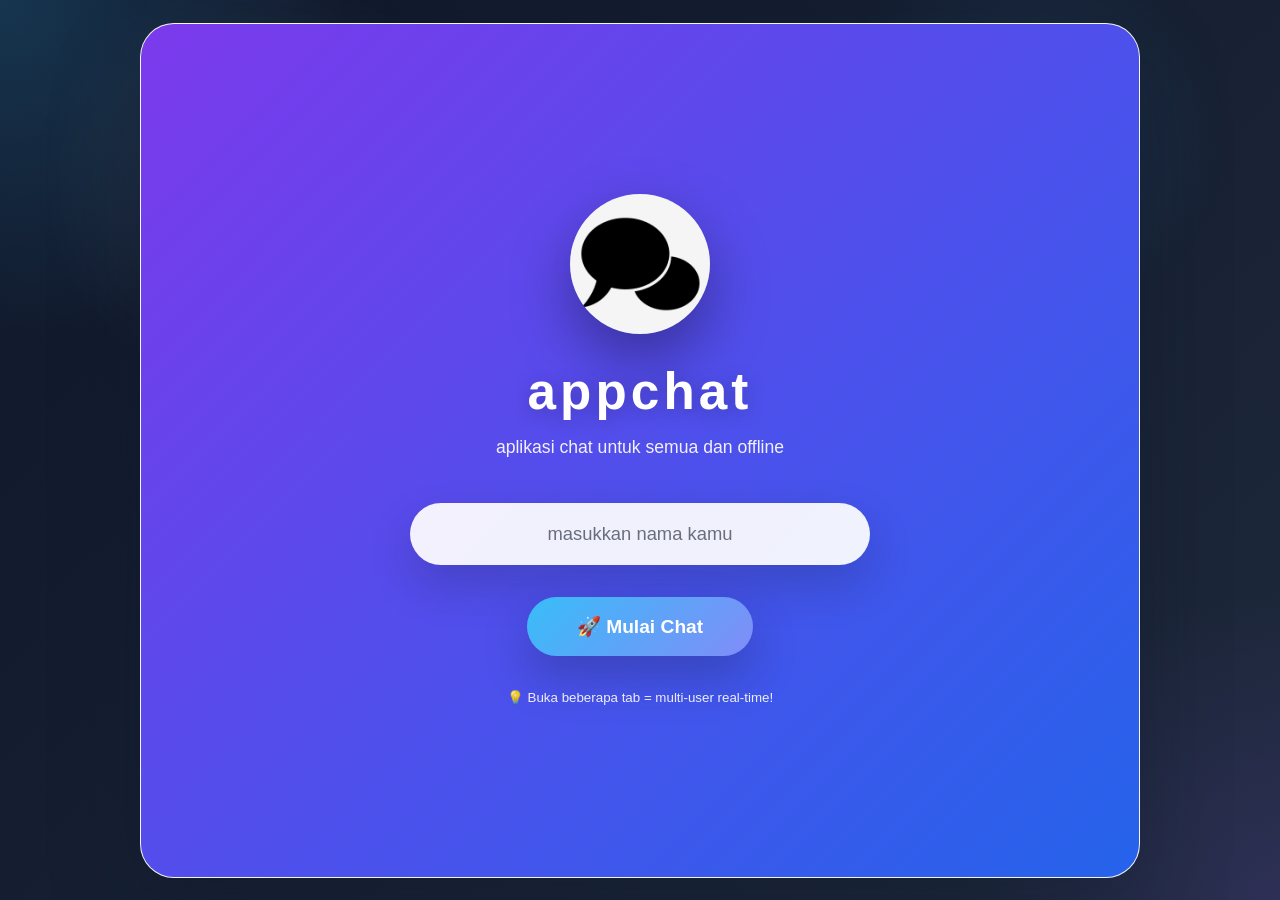
<file: app/index.html>
<!DOCTYPE html>
<html lang="en">
<head>
    <meta charset="UTF-8">
    <meta name="viewport" content="width=device-width, initial-scale=1.0">
    <title>app chat</title>
    <link rel="stylesheet" href="style.css">
    <link rel="icon" href="aabababab.jpg">
</head>
<body>
    <div class="container">
        <div id="login-screen"  class="screen active">
            <div class="logo">
                <img src="aabababab.jpg" alt="appchat" class="logo-img">
                <h1>appchat</h1>
                <p>aplikasi chat untuk semua dan offline</p>
            </div>
            <input type="text" id="username" placeholder="masukkan nama kamu" maxlength="20">
            <button onclick="joinChat()">🚀 Mulai Chat</button>
            <div class="info">
                <small>💡 Buka beberapa tab = multi-user real-time!</small>
            </div>
        </div>
        <div id="chat-screen" class="screen">
            <div class="header">
                <div class="title">
                    <h2>📱 Chat Room</h2>
                    <span id="user-count" class="count">0 online</span>
                </div>
                <div class="user-list" id="users-list"></div>
            </div>

            <div class="messages" id="messages">
                <div class="system-msg">🎉 Selamat datang di ChatApp!<br>👥 Buka tab baru untuk tambah user lain</div>
            </div>
            <div class="filter-note" id="filter-note">🔒 Sensor kata kasar aktif.</div>

            <div class="input-area">
                <button type="button" id="emoji-toggle" class="emoji-toggle">😀</button>
                <input type="text" id="message-input" placeholder="💭 Ketik pesan...">
                <button onclick="sendMessage()">📤 Kirim</button>
                <div class="emoji-picker" id="emoji-picker" hidden>
                    <button type="button" class="emoji-option">😀</button>
                    <button type="button" class="emoji-option">😂</button>
                    <button type="button" class="emoji-option">😍</button>
                    <button type="button" class="emoji-option">😎</button>
                    <button type="button" class="emoji-option">😢</button>
                    <button type="button" class="emoji-option">😡</button>
                    <button type="button" class="emoji-option">👍</button>
                    <button type="button" class="emoji-option">🙏</button>
                    <button type="button" class="emoji-option">🎉</button>
                    <button type="button" class="emoji-option">❤️</button>
                </div>
            </div>
        </div>
    </div>

    <script src="script.js"></script>
</body>
</html>
</file>
<file: app/style.css>
* {
    margin: 0;
    padding: 0;
    box-sizing: border-box;
}

body {
    font-family: 'Segoe UI', -apple-system, BlinkMacSystemFont, sans-serif;
    color: #0f172a;
    min-height: 100vh;
    display: flex;
    align-items: center;
    justify-content: center;
    background: radial-gradient(circle at top left, rgba(56, 189, 248, 0.18), transparent 22%),
                radial-gradient(circle at bottom right, rgba(139, 92, 246, 0.14), transparent 20%),
                linear-gradient(135deg, #0f172a 0%, #1e293b 100%);
    overflow: hidden;
}

body::before {
    content: '';
    position: fixed;
    inset: 0;
    background-image: radial-gradient(circle at 20% 20%, rgba(255, 255, 255, 0.08), transparent 18%),
                      radial-gradient(circle at 80% 15%, rgba(56, 189, 248, 0.1), transparent 16%),
                      radial-gradient(circle at 50% 80%, rgba(139, 92, 246, 0.08), transparent 14%);
    pointer-events: none;
    z-index: -1;
}

.container {
    width: min(100%, 1000px);
    height: min(95vh, 940px);
    background: rgba(248, 250, 252, 0.92);
    border-radius: 34px;
    box-shadow: 0 35px 90px rgba(15, 23, 42, 0.28);
    border: 1px solid rgba(255, 255, 255, 0.6);
    backdrop-filter: blur(20px);
    overflow: hidden;
    display: flex;
    flex-direction: column;
}

.screen {
    display: none;
    height: 100%;
    flex-direction: column;
}

.screen.active {
    display: flex;
}

#login-screen {
    background: linear-gradient(135deg, #7c3aed 0%, #2563eb 100%);
    justify-content: center;
    align-items: center;
    text-align: center;
    color: white;
    padding: 3.5rem 2rem;
}

.logo {
    margin-bottom: 2.5rem;
    max-width: 440px;
    width: 100%;
}

.logo-img {
    width: 140px;
    height: 140px;
    margin: 0 auto 1.5rem;
    border-radius: 50%;
    box-shadow: 0 25px 60px rgba(0, 0, 0, 0.35);
    animation: bounceIn 1.2s ease;
    transition: transform 0.3s ease, box-shadow 0.3s ease;
    cursor: pointer;
    object-fit: cover;
}

.logo-img:hover {
    transform: scale(1.08) rotate(6deg);
    box-shadow: 0 35px 90px rgba(0, 0, 0, 0.35);
}

.logo h1 {
    font-size: 3.2rem;
    margin-bottom: 0.8rem;
    text-shadow: 0 4px 20px rgba(0, 0, 0, 0.22);
    font-weight: 800;
    letter-spacing: 0.08em;
}

.logo p {
    font-size: 1.1rem;
    opacity: 0.92;
    font-weight: 400;
    line-height: 1.7;
}

#login-screen input {
    width: 100%;
    max-width: 460px;
    padding: 20px 28px;
    font-size: 1.15rem;
    border: none;
    border-radius: 999px;
    margin-bottom: 2rem;
    outline: none;
    box-shadow: 0 20px 45px rgba(15, 23, 42, 0.2);
    text-align: center;
    background: rgba(255, 255, 255, 0.92);
    color: #0f172a;
}

#login-screen input::placeholder {
    color: rgba(15, 23, 42, 0.6);
}

#login-screen button {
    background: linear-gradient(135deg, #38bdf8 0%, #818cf8 100%);
    color: white;
    border: none;
    padding: 18px 50px;
    font-size: 1.2rem;
    font-weight: 700;
    border-radius: 999px;
    cursor: pointer;
    transition: transform 0.35s ease, box-shadow 0.35s ease;
    box-shadow: 0 20px 45px rgba(15, 23, 42, 0.25);
}

#login-screen button:hover {
    transform: translateY(-6px);
    box-shadow: 0 30px 70px rgba(15, 23, 42, 0.28);
}

.info {
    margin-top: 2rem;
    opacity: 0.9;
    font-size: 1rem;
}

/* CHAT SCREEN */
.header {
    background: linear-gradient(135deg, #6366f1 0%, #22d3ee 100%);
    color: white;
    padding: 2rem 2.5rem;
    display: flex;
    justify-content: space-between;
    align-items: center;
    flex-wrap: wrap;
    gap: 1.5rem;
}

.title h2 {
    font-size: 2rem;
    margin-bottom: 0.4rem;
    font-weight: 700;
}

.count {
    background: rgba(255, 255, 255, 0.22);
    padding: 10px 22px;
    border-radius: 999px;
    font-size: 1rem;
    font-weight: 700;
    backdrop-filter: blur(12px);
    box-shadow: 0 10px 30px rgba(15, 23, 42, 0.14);
}

.users-list {
    display: flex;
    gap: 12px;
    flex-wrap: wrap;
}

.user-tag {
    background: rgba(255, 255, 255, 0.22);
    padding: 10px 18px;
    border-radius: 999px;
    font-size: 0.97rem;
    font-weight: 600;
    backdrop-filter: blur(12px);
    box-shadow: 0 6px 18px rgba(15, 23, 42, 0.12);
}

.messages {
    flex: 1;
    padding: 2.5rem 2rem 2rem;
    overflow-y: auto;
    background: rgba(255, 255, 255, 0.9);
    background-image:
        radial-gradient(circle at 20% 20%, rgba(99, 102, 241, 0.12), transparent 18%),
        radial-gradient(circle at 80% 15%, rgba(56, 189, 248, 0.1), transparent 16%),
        radial-gradient(circle at 50% 80%, rgba(168, 85, 247, 0.12), transparent 14%),
        linear-gradient(135deg, rgba(255,255,255,0.96), rgba(248,250,252,0.96));
    border-bottom: 1px solid rgba(15, 23, 42, 0.06);
}

.filter-note {
    padding: 0.9rem 1.3rem;
    margin: 0 2rem 1rem;
    border-radius: 999px;
    background: rgba(99, 102, 241, 0.12);
    color: #3730a3;
    font-size: 0.95rem;
    text-align: center;
    border: 1px solid rgba(99, 102, 241, 0.18);
}

.message {
    margin-bottom: 1.8rem;
    animation: slideIn 0.45s ease;
    max-width: 80%;
    display: flex;
    flex-direction: column;
}

.message.own {
    margin-left: auto;
    align-items: flex-end;
}

.message.other {
    margin-right: auto;
    align-items: flex-start;
}

.msg-bubble {
    padding: 18px 24px;
    border-radius: 24px;
    box-shadow: 0 10px 30px rgba(15, 23, 42, 0.08);
    max-width: 100%;
    word-wrap: break-word;
    line-height: 1.65;
    position: relative;
}

.message.own .msg-bubble {
    background: linear-gradient(135deg, #4f46e5 0%, #2563eb 100%);
    color: white;
    border-bottom-right-radius: 10px;
}

.message.other .msg-bubble {
    background: white;
    color: #0f172a;
    border-bottom-left-radius: 10px;
}

.message-header {
    display: flex;
    align-items: center;
    gap: 0.75rem;
    margin-bottom: 0.85rem;
    font-size: 0.95rem;
    color: #334155;
}

.delete-chat {
    margin-left: auto;
    border: none;
    background: rgba(248, 113, 113, 0.12);
    color: #b91c1c;
    width: 28px;
    height: 28px;
    border-radius: 999px;
    cursor: pointer;
    font-size: 1rem;
    font-weight: 700;
    display: grid;
    place-items: center;
    transition: background 0.2s ease, transform 0.2s ease;
}

.delete-chat:hover {
    background: rgba(248, 113, 113, 0.22);
    transform: scale(1.05);
}

.message-header strong {
    font-weight: 700;
}

.message-header small {
    opacity: 0.8;
    font-size: 0.85rem;
}

.system-msg {
    align-self: center;
    text-align: center;
    color: #4338ca;
    font-style: italic;
    font-size: 1rem;
    background: rgba(99, 102, 241, 0.12);
    padding: 14px 28px;
    border-radius: 999px;
    margin: 2rem 0;
    backdrop-filter: blur(10px);
    box-shadow: 0 10px 24px rgba(99, 102, 241, 0.15);
}

.input-area {
    position: relative;
    padding: 1.9rem 2rem 2.5rem 2rem;
    background: rgba(255, 255, 255, 0.96);
    border-top: 1px solid rgba(15, 23, 42, 0.08);
    display: flex;
    align-items: center;
    gap: 1rem;
    box-shadow: 0 -10px 30px rgba(15, 23, 42, 0.06);
}

.emoji-toggle {
    width: 54px;
    border: none;
    border-radius: 999px;
    background: rgba(99, 102, 241, 0.12);
    color: #4f46e5;
    font-size: 1.4rem;
    cursor: pointer;
    transition: background 0.2s ease, transform 0.2s ease;
}

.emoji-toggle:hover {
    background: rgba(99, 102, 241, 0.2);
    transform: translateY(-1px);
}

.emoji-picker {
    position: absolute;
    left: 2rem;
    right: 2rem;
    top: 100%;
    margin-top: 0.8rem;
    display: flex;
    flex-wrap: wrap;
    gap: 0.6rem;
    padding: 0.9rem 1rem;
    background: rgba(255, 255, 255, 0.98);
    border: 1px solid rgba(99, 102, 241, 0.18);
    border-radius: 24px;
    box-shadow: 0 12px 30px rgba(15, 23, 42, 0.18);
    z-index: 10;
}

.emoji-option {
    width: 42px;
    height: 42px;
    border: none;
    border-radius: 16px;
    background: rgba(15, 23, 42, 0.05);
    cursor: pointer;
    font-size: 1.25rem;
    transition: background 0.2s ease, transform 0.2s ease;
}

.emoji-option:hover {
    background: rgba(99, 102, 241, 0.14);
    transform: translateY(-1px);
}

#message-input {
    flex: 1;
    padding: 18px 24px;
    border: 1px solid rgba(15, 23, 42, 0.1);
    border-radius: 999px;
    font-size: 1rem;
    outline: none;
    transition: border-color 0.28s ease, box-shadow 0.28s ease;
    background: rgba(241, 245, 249, 0.95);
}

#message-input:focus {
    border-color: #6366f1;
    box-shadow: 0 0 0 5px rgba(99, 102, 241, 0.14);
}

.input-area button {
    padding: 18px 28px;
    border: none;
    background: linear-gradient(135deg, #2563eb 0%, #38bdf8 100%);
    color: white;
    border-radius: 999px;
    font-size: 1rem;
    font-weight: 700;
    cursor: pointer;
    transition: transform 0.25s ease, box-shadow 0.25s ease;
    min-width: 150px;
    box-shadow: 0 15px 35px rgba(56, 189, 248, 0.25);
}

.input-area button:hover {
    transform: translateY(-3px);
    box-shadow: 0 22px 45px rgba(56, 189, 248, 0.3);
}

@keyframes bounceIn {
    0% { transform: scale(0) rotate(-180deg); opacity: 0; }
    60% { transform: scale(1.2) rotate(20deg); }
    100% { transform: scale(1) rotate(0deg); opacity: 1; }
}

@keyframes slideIn {
    from {
        opacity: 0;
        transform: translateY(24px) scale(0.98);
    }
    to {
        opacity: 1;
        transform: translateY(0) scale(1);
    }
}

@media (max-width: 768px) {
    .container {
        width: 98%;
        height: 98vh;
        border-radius: 22px;
    }

    #login-screen {
        padding: 2.5rem 1.5rem;
    }

    .header {
        flex-direction: column;
        text-align: center;
        padding: 1.8rem 1.5rem;
    }

    .logo-img {
        width: 110px;
        height: 110px;
    }

    .logo h1 {
        font-size: 2.4rem;
    }

    .message {
        max-width: 95%;
    }

    .input-area {
        flex-direction: column;
        padding: 1.5rem 1.5rem;
    }

    .input-area button {
        width: 100%;
    }
}
</file>
